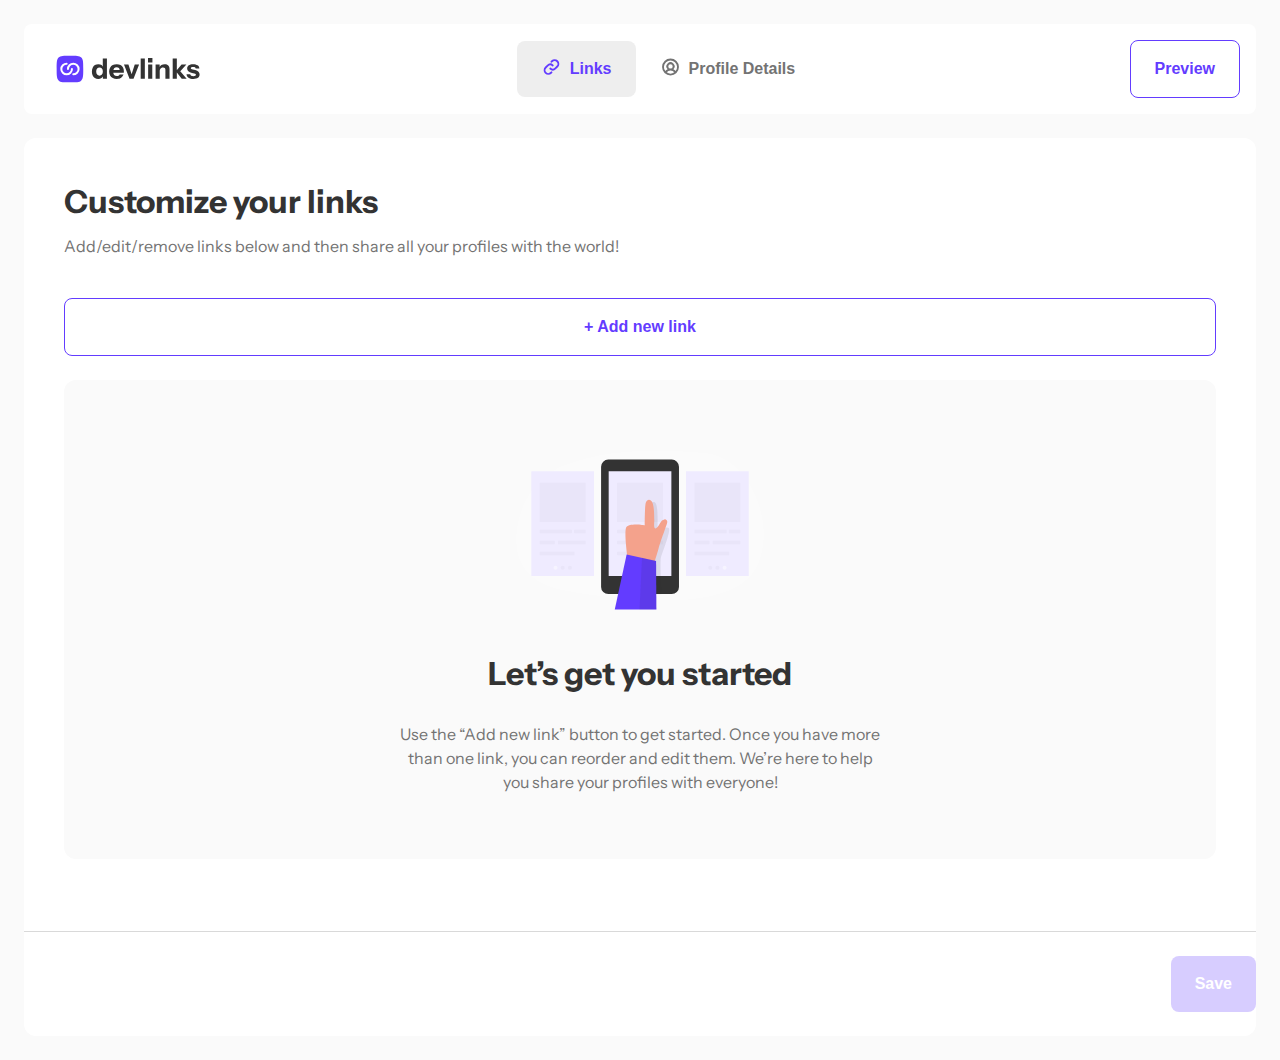
<file: index.html>
<!DOCTYPE html>
<html lang="en">
  <head>
    <meta charset="UTF-8" />
    <meta name="viewport" content="width=device-width, initial-scale=1.0" />

    <link
      rel="icon"
      type="image/png"
      sizes="32x32"
      href="./assets/images/favicon-32x32.png"
    />

    <!-- Stylesheets -->
    <link rel="stylesheet" href="/css/color.css" />
    <link rel="stylesheet" href="/css/style.css" />

    <title>Home | Link-sharing app</title>
  </head>
  <body>
    <header class="header container">
      <!-- Navigation -->
      <nav class="nav">
        <!-- Logo -->
        <button type="button" class="logo">
          <!-- Small -->
          <img
            src="/assets/images/logo-devlinks-small.svg"
            alt="devlinks logo"
            class="logo-small"
          />
          <!-- Large -->
          <img
            src="/assets/images/logo-devlinks-large.svg"
            alt="devlink logo"
            class="logo-large"
          />
        </button>

        <!-- Tabs -->
        <div class="tabs">
          <button type="button" class="tab tab-active">
            <!-- Svg inline element -->
            <svg
              xmlns="http://www.w3.org/2000/svg"
              width="21"
              height="20"
              fill="currentColor"
              viewBox="0 0 21 20"
            >
              <path
                fill="currentColor"
                d="M11.154 14.65a.936.936 0 0 1 0 1.329l-.464.464a4.689 4.689 0 1 1-6.631-6.631l1.884-1.884a4.687 4.687 0 0 1 6.432-.194.941.941 0 0 1-1.25 1.407 2.813 2.813 0 0 0-3.857.114l-1.883 1.882a2.813 2.813 0 1 0 3.978 3.978l.464-.464a.936.936 0 0 1 1.327 0ZM16.94 3.558a4.695 4.695 0 0 0-6.63 0l-.465.464a.94.94 0 1 0 1.328 1.328l.464-.464a2.813 2.813 0 0 1 3.978 3.978l-1.883 1.885a2.813 2.813 0 0 1-3.858.111.942.942 0 0 0-1.25 1.407 4.688 4.688 0 0 0 6.43-.19l1.884-1.884a4.695 4.695 0 0 0 .002-6.633v-.002Z"
              />
            </svg>
            <span class="tab-label">Links</span>
          </button>
          <button type="button" class="tab">
            <!-- Svg inline element -->
            <svg
              xmlns="http://www.w3.org/2000/svg"
              width="21"
              height="20"
              fill="currentColor"
              viewBox="0 0 21 20"
            >
              <path
                fill="currentColor"
                d="M10.5 1.563A8.437 8.437 0 1 0 18.938 10 8.447 8.447 0 0 0 10.5 1.562ZM6.716 15.357a4.688 4.688 0 0 1 7.568 0 6.54 6.54 0 0 1-7.568 0Zm1.596-5.982a2.188 2.188 0 1 1 4.376 0 2.188 2.188 0 0 1-4.376 0Zm7.344 4.683a6.523 6.523 0 0 0-2.265-1.83 4.062 4.062 0 1 0-5.782 0 6.522 6.522 0 0 0-2.265 1.83 6.562 6.562 0 1 1 10.304 0h.008Z"
              />
            </svg>
            <span class="tab-label">Profile Details</span>
          </button>
        </div>

        <!-- Preview  -->
        <button type="button" class="btn-header btn-preview">
          <img
            src="/assets/images/icon-preview-header.svg"
            alt="icon eye"
            class="tab-img"
          />
          <span class="tab-label">Preview</span>
        </button>
      </nav>
    </header>

    <section class="section-container container">
      <!-- User read-only -->
      <div class="phone-mockup-preview">
        <img
          src="/assets/images/illustration-phone-mockup.svg"
          alt="a mockup phone to preview the end result of displaying links"
        />
      </div>

      <!-- User interaction -->
      <main class="app">
        <!-- App container -->
        <div class="app-container">
          <!-- Header -->
          <div class="app-header">
            <h1 class="app-title">Customize your links</h1>
            <p class="app-text">
              Add/edit/remove links below and then share all your profiles with
              the world!
            </p>
          </div>

          <!-- Add link container -->
          <div class="add-link-container">
            <!-- Toggle button -->
            <button type="button" class="btn btn-secondary" id="add-link">
              &plus; Add new link
            </button>

            <!-- Default state - empty -->
            <div class="add-link-empty">
              <article class="add-link-hero">
                <img
                  src="/assets/images/illustration-empty.svg"
                  alt="an illustration showing a hand touching a phone screen"
                />
                <h2>Let’s get you started</h2>
                <p>
                  Use the “Add new link” button to get started. Once you have
                  more than one link, you can reorder and edit them. We’re here
                  to help you share your profiles with everyone!
                </p>
              </article>
            </div>
          </div>
        </div>

        <!-- Interactive form -->
        <form class="form-add-link">
          <!-- Dynamic content here -->
           <div class="form-container"></div>
          </div>

          <!-- Submit button -->
          <div class="form-footer">
            <button type="submit" class="btn btn-primary" id="save" disabled>Save</button>
          </div>
        </form>
      </main>
    </section>

    <!-- Scripts -->
    <script src="/js/index.js" type="module"></script>
  </body>
</html>
</file>
<file: css/color.css>
/* Custom colors */
:root {
  /* Primary colors */
  --white-color: #ffffff;
  --black-color: #000000;
  /* Grey */
  --grey-950-color: #1a1a1a;
  --grey-900-color: #333333;
  --grey-500-color: #737373;
  --grey-200-color: #d9d9d9;
  --grey-100-color: #eeeeee;
  --grey-50-color: #fafafa;
  /* Blue */
  --blue-800-color: #0330d1;
  --blue-500-color: #2d68ff;
  /* Purple */
  --purple-950-color: #302267;
  --purple-600-color: #633cff;
  --purple-300-color: #beadff;
  /* Red */
  --red-550-color: #ee3939;
  --red-500-color: #ff3939;
  /* Pink */
  --pink-900-color: #8a1a50;
  --pink-400-color: #f4a28c;
  /* Orange */
  --orange-600-color: #ec7100;
  --orange-500-color: #eb4925;
  /* Active state */
  --purple-active-color: #efebff;
}
</file>
<file: css/style.css>
/* Set up the default font styles */
/* Regular -> 400 */
@font-face {
  font-family: "Instrument Sans";
  src: local("Instrument Sans"),
    url("/assets/fonts/static/InstrumentSans-Regular.ttf") format("truetype");
  font-weight: 400;
  font-style: normal;
}

/* Semibold -> 600 */
@font-face {
  font-family: "Instrument Sans";
  src: local("Instrument Sans"),
    url("/assets/fonts/static/InstrumentSans-SemiBold.ttf") format("truetype");
  font-weight: 600;
  font-style: normal;
}

/* Bold -> 700 */
@font-face {
  font-family: "Instrument Sans";
  src: local("Instrument Sans"),
    url("/assets/fonts/static/InstrumentSans-Bold.ttf") format("truetype");
  font-weight: 700;
  font-style: normal;
}

/* Normalize */
body,
h1,
h2,
p {
  margin: 0;
}

/* General */
body {
  font-family: "Instrument Sans", sans-serif;
  font-weight: 400;
  background-color: var(--grey-50-color);
  min-height: 100vh;
  height: 100%;
}

/* 
  COMPONENTS
  Button
  Levels: Primary | Secondary
*/

.btn {
  border: none;
  background-color: transparent;
  font-size: 16px;
  font-weight: 600;
  line-height: 1.5;
  padding: 16px 24px;
  border-radius: 8px;
}

.btn-primary,
.btn-secondary,
.input-control select {
  cursor: pointer;
}

.btn-primary {
  background-color: var(--purple-600-color);
  color: var(--white-color);
}

.btn-primary:active,
.btn-primary:enabled:hover {
  background-color: var(--purple-600-color);
  box-shadow: 0 0 15px var(--purple-300-color);
}

.btn-secondary {
  background-color: var(--white-color);
  color: var(--purple-600-color);
  border: 1px solid var(--purple-600-color);
}

.btn-secondary:active,
.btn-secondary:enabled:hover {
  background-color: var(--grey-100-color);
}

.btn-primary:disabled,
.btn-secondary:disabled {
  opacity: 0.25;
}

/* HEADER */
/* Nav */
.header {
  background-color: var(--grey-50-color);
}

.nav {
  background-color: var(--white-color);
  display: flex;
  align-items: center;
  justify-content: space-between;
  padding: 16px 16px 16px 24px;
  border-radius: 8px;
}

/* Buttons */
.logo-small {
  display: block;
}

.logo-large {
  display: none;
}

.btn-header,
.logo {
  border: none;
  background-color: transparent;
}

.btn-header {
  padding: 16px;
  border-radius: 8px;
}

.btn-preview {
  color: var(--purple-600-color);
  cursor: pointer;
  border: 1px solid currentColor;
  transition: all 0.2s;
}

.btn-preview:active,
.btn-preview:hover {
  background-color: var(--grey-100-color);
}

/* Tabs */
.tabs {
  display: flex;
}

.tab-label {
  display: none;
  font-size: 16px;
  font-weight: 600;
  line-height: 1.5;
}

.tab {
  border: none;
  background-color: transparent;
  display: flex;
  gap: 8px;
  padding: 16px 24px;
  border-radius: 8px;
  color: var(--grey-500-color);
}

.tab:active,
.tab:hover {
  color: var(--purple-600-color);
}

.tab:active {
  background-color: var(--purple-active-color);
}

.tab:hover {
  cursor: pointer;
}

.tab-active {
  background-color: var(--grey-100-color);
  color: var(--purple-600-color);
}

/* SECTION CONTAINER */
.section-container {
  position: relative;
  background-color: var(--grey-50-color);
  padding: 16px;
  height: 100%;
  overflow-y: hidden;
}

/* LEFT LAYOUT - PHONE M0CKUP PREVIEW */
.phone-mockup-preview {
  display: none;
}

/* RIGHT LAYOUT - ADD LINK */
.app {
  background-color: var(--white-color);
  border-radius: 12px;
}

.app-links {
  display: none;
}

.app-container {
  display: flex;
  flex-direction: column;
  gap: 40px;
  padding: 24px;
}

.app-header {
  display: flex;
  flex-direction: column;
  gap: 8px;
}

.app-title {
  font-size: 24px;
  font-weight: 700;
  line-height: 1.5;
  color: var(--grey-900-color);
}

.app-text {
  font-size: 16px;
  color: var(--grey-500-color);
  line-height: 1.5;
}

/* Add link layout */
.add-link-container {
  display: flex;
  flex-direction: column;
  gap: 24px;
}

/* APP States */
/* Add link - Form */
/* Container */
.form-container {
  display: flex;
  flex-direction: column;
  gap: 24px;
  border-radius: 12px;
  padding: 16px;
}

/* Header */
.input-header {
  display: flex;
  justify-content: space-between;
  color: var(--grey-500-color);
  line-height: 1.5;
  font-size: 16px;
}

.input-header-label {
  display: flex;
  gap: 8px;
}

.link-label {
  font-weight: 700;
}

.link-remove {
  background-color: transparent;
  border: none;
  font-size: inherit;
  color: inherit;
}

/* Inputs */
.input-container {
  display: flex;
  flex-direction: column;
  gap: 16px;
  background-color: var(--grey-50-color);
  border-radius: 12px;
  padding: 16px;
  color: var(--grey-900-color);
}

.input-group {
  display: flex;
  flex-direction: column;
  gap: 8px;
  color: currentColor;
}

.input-info-wrapper .form-error-message {
  display: block;
  margin-top: 8px;
  text-align: end;
}

.input-control {
  position: relative;
}

.input-control select {
  text-transform: capitalize;
}

.select-arrow-icon {
  position: absolute;
  top: 50%;
  right: 16px;
  transform: translateY(-50%);
}

.input-control select,
.input-control input {
  appearance: none;
  box-sizing: border-box;
  background-color: var(--white-color);
  width: 100%;
  border: none;
  color: currentColor;
  font-size: 16px;
  line-height: 1.5;
  border: 1px solid var(--grey-200-color);
  border-radius: 8px;
  transition: all 0.2s;
}

.form-add-link input,
.form-add-link select {
  padding: 16px 16px 16px 48px;
}

.input-control select:hover,
.input-control select:focus,
.input-control select:active,
.input-control input:focus {
  outline: none;
  border: 1px solid var(--purple-600-color);
  box-shadow: 0 0 15px var(--purple-300-color);
}

.profile-form input {
  padding: 16px;
}

.input-label {
  font-size: 12px;
  line-height: 1.5;
}

.platform-logo {
  position: absolute;
  top: 50%;
  transform: translateY(-50%);
  margin: 0 16px;
}

.platform-logo img {
  display: block;
}

/* Form footer */
.form-footer {
  display: flex;
  flex-direction: column;
  border-top: 1px solid var(--grey-200-color);
  padding: 16px;
}

/* Add link - Empty state */
.add-link-empty {
  background-color: var(--grey-50-color);
  padding: 24px;
  border-radius: 12px;
}

.add-link-hero {
  display: flex;
  flex-direction: column;
  align-items: center;
  gap: 24px;
}

.add-link-hero img {
  height: 80px;
}

.add-link-hero h2 {
  font-size: 24px;
  color: var(--grey-900-color);
  font-weight: 700;
  line-height: 1.5;
}

.add-link-hero p {
  font-size: 16px;
  line-height: 1.5;
  color: var(--grey-500-color);
  text-align: center;
}

/* PROFILE SECTION */
.app-profile {
  display: none;
  padding: 24px;
  border-radius: 12px;
}

/* Header */
.profile-header {
  display: flex;
  flex-direction: column;
  gap: 8px;
  margin-bottom: 40px;
}

.profile-header h2 {
  color: var(--grey-900-color);
  font-size: 24px;
  font-weight: 700;
  line-height: 1.5;
}

.profile-header p {
  color: var(--grey-500-color);
  font-size: 16px;
}

/* Body */
/* Form */
.profile-form {
  display: flex;
  flex-direction: column;
  gap: 24px;
}

.profile-upload,
.user-info {
  background-color: var(--grey-50-color);
  border-radius: 12px;
  padding: 24px;
}

.profile-upload {
  display: flex;
  flex-direction: column;
  gap: 16px;
}

.profile-upload span {
  color: var(--grey-500-color);
  line-height: 1.5;
}

.profile-upload > span {
  font-size: 16px;
}

.image-constraint {
  font-size: 12px;
}

.upload-container {
  display: flex;
  flex-direction: column;
  gap: 24px;
}

.user-upload-avatar input[type="file"] {
  display: none;
}

.user-upload-avatar {
  cursor: pointer;
}

.user-upload-avatar {
  display: flex;
  justify-content: center;
  align-items: center;
  background-color: var(--grey-100-color);
  border-radius: 12px;
  width: 150px;
  height: 150px;
}

.load-bg-image {
  background-size: cover;
  background-repeat: no-repeat;
  background-position: center;
  background-color: rgba(0, 0, 0, 0.5);
  background-blend-mode: multiply;
}

.upload-image {
  color: var(--purple-600-color);
  display: flex;
  flex-direction: column;
  align-items: center;
  gap: 8px;
}

.upload-image svg {
  width: 40px;
  height: 40px;
}

.upload-image span {
  color: inherit;
  font-size: 16px;
  font-weight: 600;
  line-height: 1.5;
}

.user-info {
  display: flex;
  flex-direction: column;
  gap: 8px;
}

.input-control-2 {
  display: flex;
  flex-direction: column;
  gap: 8px;
}

.input-group-2 {
  display: flex;
  flex-direction: column;
  gap: 8px;
  color: var(--grey-900-color);
}

.input-group-2 label {
  color: var(--grey-500-color);
  font-size: 12px;
  line-height: 1.5;
}

.input-group-2 label::after {
  content: "*";
}

.input-control-2 input {
  color: var(--grey-900-color);
  background-color: var(--white-color);
  border: 1px solid var(--grey-200-color);
  border-radius: 8px;
  padding: 16px;
}

/* Utilities */
.container {
  max-width: 1440px;
  width: 100%;
  margin: 0 auto;
  box-sizing: border-box;
}

.pl-16 {
  padding-left: 16px;
}

.pr-16 {
  padding-right: 16px;
}

.display-block {
  display: block !important;
}

.display-none {
  display: none !important;
}

.form-control__invalid {
  border: 1px solid var(--red-500-color) !important;
}

.form-error-message {
  font-size: 12px;
  line-height: 1.5;
  color: var(--red-500-color);
  flex-shrink: 0;
}

/* Draggable */
.draggable {
  cursor: move;
}

.dragging {
  opacity: 0.5;
}

/* Popup alert */
.popup {
  --height: 52px;
  box-sizing: border-box;
  height: var(--height);
  display: flex;
  align-items: center;
  gap: 8px;
  background-color: var(--grey-900-color);
  color: var(--white-color);
  padding: 1em 1.5em;
  border-radius: 12px;
  position: absolute;
  bottom: calc(var(--height) * -1);
  left: 50%;
  transform: translateX(-50%);
  transition: all 0.3s;
}

.alert-success {
  bottom: 30px !important;
}

/* Links badges  */
.badge-youtube {
  background-color: var(--red-550-color) !important;
}

.badge-github {
  background-color: var(--grey-950-color) !important;
}

.badge-frontend {
  background-color: var(--white-color) !important;
  color: var(--grey-900-color) !important;
  border: 1px solid var(--grey-200-color);
}

.badge-twitter {
  background-color: var(--twitter-color) !important;
}

.badge-linkedin {
  background-color: var(--blue-500-color) !important;
}

.badge-facebook {
  background-color: var(--facebook-color) !important;
}

.badge-twitch {
  background-color: var(--twitch-color) !important;
}

.badge-dev {
  background-color: var(--grey-900-color) !important;
}

.badge-codewars {
  background-color: var(--pink-900-color) !important;
}

.badge-freecodecamp {
  background-color: var(--purple-950-color) !important;
}

.badge-gitlab {
  background-color: var(--orange-500-color) !important;
}

.badge-hashnode {
  background-color: var(--blue-800-color) !important;
}

/* PREVIEW */
.app-preview {
  min-height: 100vh;
  overflow: auto;
  position: relative;
}

.main-preview h1 {
  text-align: center;
}

.app-preview .btn-secondary:active,
.app-preview .btn-secondary:hover {
  background-color: var(--grey-100-color);
}

/* Header */
.header-preview {
  margin-bottom: 3em;
}

.header-preview a,
.link-item__preview a {
  text-decoration: none;
}

.nav-preview {
  padding: 1em 1.5em;
  display: flex;
  justify-content: space-between;
  gap: 0.5em;
}

/* Profile details */
.main-preview {
  max-width: 237px;
  width: 100%;
  margin: 0 auto;
}

.profile-preview {
  display: flex;
  flex-direction: column;
  align-items: center;
  margin-bottom: 3.5em;
}

.profile-preview img {
  width: 104px;
  height: 104px;
  border-radius: 50%;
  border: 4px solid var(--purple-600-color);
  object-fit: cover;
  margin-bottom: 1.5em;
}

.profile-name__preview {
  font-size: 2rem;
  font-weight: 700;
  line-height: 1.5;
  margin-bottom: 0.25em;
}

.profile-email__preview {
  font-size: 1rem;
  color: var(--grey-500-color);
  line-height: 1.5;
}

/* Links */
.lists-links__preview {
  margin: 0;
  padding: 0;
  list-style-type: none;
  display: flex;
  flex-direction: column;
  gap: 24px;
}

.link-item__preview a {
  background-color: var(--grey-950-color);
  border-radius: 8px;
  padding: 1em;
  display: flex;
  align-items: center;
  gap: 8px;
  line-height: 1.5;
  color: var(--white-color);
  cursor: pointer;
}

.link-item__preview .link-arrow-right {
  margin-left: auto;
}

.default-message {
  display: flex;
  flex-direction: column;
  gap: 12px;
}

.default-message h3 {
  margin-top: 0;
  font-size: 24px;
}

.default-message span {
  font-size: 18px;
  line-height: 1.5;
}

.preview-link-container {
  display: none;
}

/* MEDIA QUERIES */
/* Tablet: 768px */
@media screen and (min-width: 768px) {
  /* HEADER */
  /* Nav */
  .header {
    padding: 24px;
  }

  .logo-small {
    display: none;
  }

  .logo-large {
    display: block;
    height: 32px;
  }

  /* Buttons */
  .btn-preview {
    padding: 16px 24px;
    text-decoration: none;
  }

  .btn-preview:active,
  .btn-preview:hover {
    color: var(--purple-600-color);
  }

  /* Tabs */
  .tab-img {
    display: none;
  }

  .tab-label {
    display: block;
  }

  /* SECTION CONTAINER */
  .section-container {
    padding: 0 24px 24px;
  }

  /* App */
  .app-container {
    padding: 40px;
  }

  .app-title {
    font-size: 32px;
  }

  /* Add link - Empty state */
  .add-link-empty {
    padding: 70px 0 65px;
  }

  .add-link-empty img {
    height: 160px;
  }

  .add-link-empty h2 {
    font-size: 32px;
    margin-bottom: 24px;
  }

  .add-link-hero {
    max-width: 488px;
    width: 100%;
    margin: 0 auto;
    gap: 0;
  }

  .add-link-hero img {
    margin-bottom: 40px;
  }

  /* Form */
  .form-footer {
    align-items: flex-end;
    padding: 24px 0 24px;
  }

  /* PROFILE SECTION */
  .app-profile {
    padding: 40px 40px 24px 40px;
  }

  .profile-header h2 {
    font-size: 32px;
  }

  .profile-upload {
    flex-direction: row;
    align-items: center;
  }

  .profile-upload span {
    flex-grow: 1;
  }

  .upload-container {
    flex-basis: 337px;
    flex-direction: row;
    align-items: center;
  }

  .user-upload-avatar {
    flex-shrink: 0;
    width: 193px;
    height: 193px;
  }

  .user-info {
    gap: 16px;
    margin-bottom: 40px;
  }

  .input-group-2 {
    flex-direction: row;
    align-items: center;
    flex-wrap: wrap;
    column-gap: 16px;
  }

  .input-group-2 label {
    flex-grow: 1;
    font-size: 16px;
  }

  .input-group-2 .input-control {
    flex-shrink: 0;
    flex-basis: 337px;
  }

  .input-info-wrapper {
    position: relative;
  }

  .input-info-wrapper .form-error-message {
    display: inline-block;
    margin-top: 0;
    position: absolute;
    top: 50%;
    right: 16px;
    transform: translateY(-50%);
  }

  /* PREVIEW */
  .header-preview {
    box-sizing: border-box;
    border: 1px solid var(--purple-600-color);
    background-color: var(--purple-600-color);
    min-height: 357px;
    border-bottom-left-radius: 24px;
    border-bottom-right-radius: 24px;
  }

  .nav-preview {
    background-color: var(--white-color);
    margin: 1.5em;
    border-radius: 8px;
  }

  .main-preview {
    position: absolute;
    top: 225px;
    left: 50%;
    transform: translateX(-50%);
    background-color: var(--white-color);
    padding: 3.2em 3.5em;
    border-radius: 24px;
    box-shadow: 0 0 15px var(--grey-200-color);
  }
}

/* Desktop: 1440px */
@media screen and (min-width: 1440px) {
  body {
    height: 100vh;
    overflow: hidden;
  }

  /* SECTION CONTAINER */
  .section-container {
    display: flex;
    column-gap: 24px;
    height: calc(100% - 138px);
  }

  /* Phone Mockup */
  .phone-mockup-preview,
  .app {
    overflow: hidden;
    height: 100%;
    overflow: scroll;
  }

  .phone-mockup-preview {
    position: relative;
    background-color: var(--white-color);
    flex-basis: 560px;
    display: flex;
    justify-content: center;
    align-items: center;
    border-radius: 12px;
  }

  /* App */
  .app {
    flex: 1 1 auto;
  }

  /* Form */
  .form-footer {
    padding: 24px 40px;
  }

  /* USER'S LINKS */
  .mockup-section {
    position: absolute;
    top: 0;
    left: 0;
    right: 0;
    bottom: 0;
    display: flex;
    align-items: center;
    justify-content: center;
  }

  .mockup-container {
    max-width: 237px;
    width: 100%;
  }

  .mockup-shape {
    box-sizing: border-box;
    width: 100%;
    height: 520px;
    display: flex;
    flex-direction: column;
    gap: 56px;
    overflow: auto;
  }

  /* Header */
  .mockup-header {
    display: flex;
    flex-direction: column;
    align-items: center;
    gap: 25px;
  }

  .profile-picture {
    width: 100px;
    height: 100px;
    border-radius: 50%;
    overflow: hidden;
    box-sizing: border-box;
    background-color: var(--grey-100-color);
  }

  .profile-picture img {
    width: 100%;
    height: 100%;
    object-fit: cover;
  }

  .profile-pircture__active {
    border: 4px solid var(--purple-600-color);
  }

  /* Profile information */
  .profile-information {
    display: flex;
    flex-direction: column;
    align-items: center;
    gap: 13px;
  }

  .shape__default {
    height: 16px;
    background-color: var(--grey-100-color);
  }

  .shape__active {
    width: initial !important;
  }

  .profile-username {
    margin: 0;
    font-size: 18px;
    color: var(--grey-900-color);
    width: 160px;
    border-radius: 100px;
    text-transform: capitalize;
    font-weight: 600;
  }

  .profile-email {
    border-radius: 100px;
    font-size: 14px;
    width: 72px;
    height: 8px;
    color: var(--grey-500-color);
  }

  .profile-username__active,
  .profile-email__active {
    background-color: initial;
    width: initial;
    height: initial;
    border-radius: initial;
    line-height: 1.5;
  }

  /* Links preview */
  .links-lists {
    display: flex;
    flex-direction: column;
    gap: 20px;
    list-style: none;
    padding: 0;
    margin: 0;
  }

  .link-item {
    border-radius: 8px;
    height: 44px;
    background-color: var(--grey-100-color);
    overflow: hidden;
  }

  .link-item__default {
    box-sizing: border-box;
    width: 100%;
    height: 100%;
    display: flex;
    align-items: center;
    gap: 8px;
    padding: 11px 16px;
    background-color: var(--grey-900-color);
    color: var(--white-color);
    border-radius: 8px;
  }

  .link-item-name {
    font-size: 12px;
    line-height: 1.5;
    text-transform: capitalize;
  }

  .link-arrow-right {
    margin-left: auto;
  }

  /* Profile */
  .upload-container {
    flex-basis: 424px;
  }

  .input-group-2 .input-control {
    flex-basis: 424px;
  }
}

@media screen and (max-height: 794px) {
  .phone-mockup-preview {
    box-sizing: border-box;
    padding-top: 2em;
  }

  .mockup-shape {
    margin-top: 6em;
  }

  .phone-mockup-preview,
  .mockup-section {
    align-items: flex-start;
  }
}
</file>
